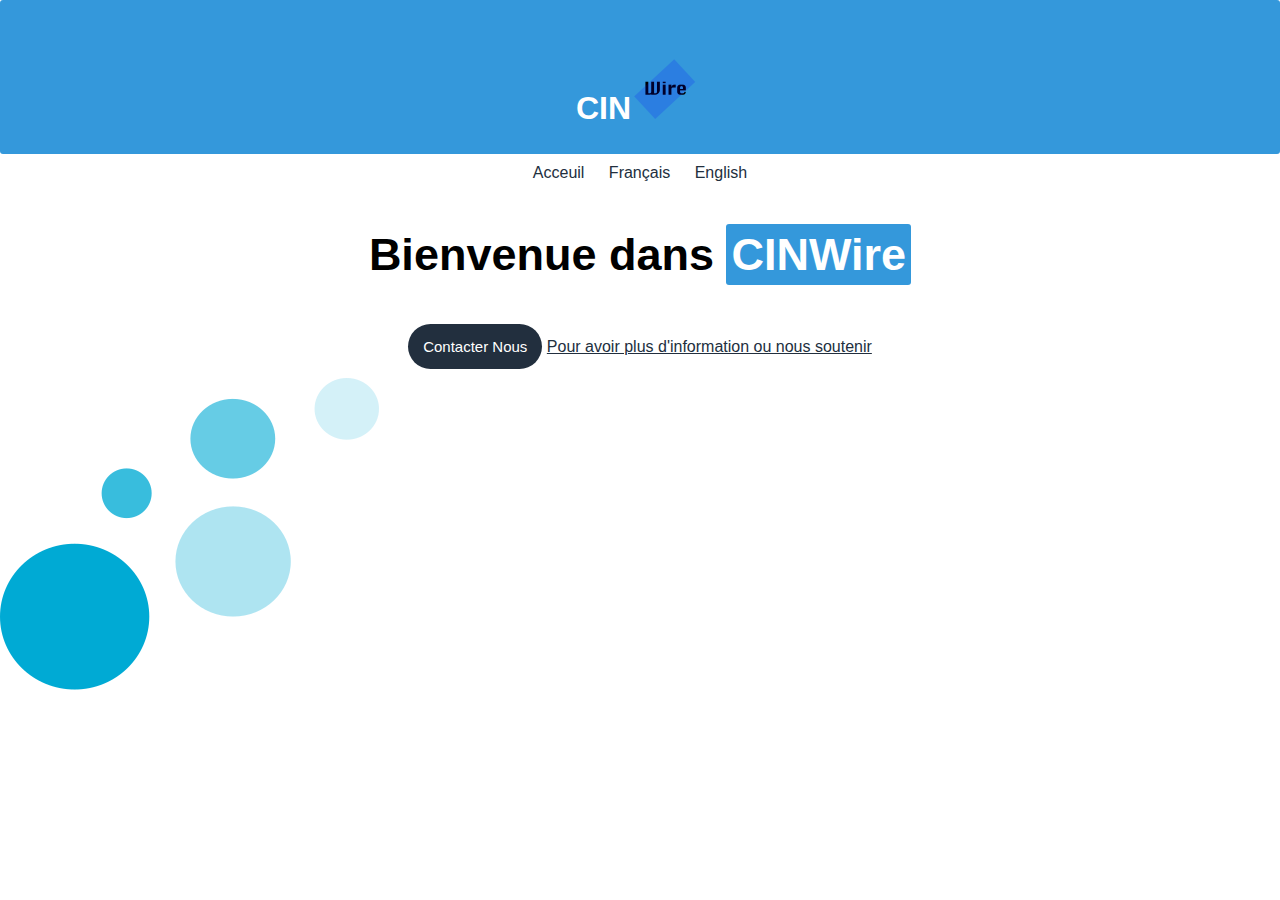
<file: index.html>
<!DOCTYPE html>
<html>
<head>
	<title>CINWire</title>
	<link rel="stylesheet" type="text/css" href="fr/style.css">
	<div class="logo"><h1>CIN<span><img src="fr/logo.png"></span></h1></div>
	<div class="menu1">
		<a class="bleu" href="home.html">Acceuil</a>
		<a class="bleu" href="fr/index.html">Français</a>
		<a class="bleu" href="en/index.html">English</a>
	</div>
</head>
<body>
	<h2>Bienvenue dans <span class="logo">CINWire</span></h2>
	<div class="bas">
		<a class="button"; href="fr/Contact.html" >Contacter Nous</a>
		<a style="color: #222f3e" href="fr/Contact.html" >Pour avoir plus d'information ou nous soutenir</a>
	</div>
</body>
</html>
</file>
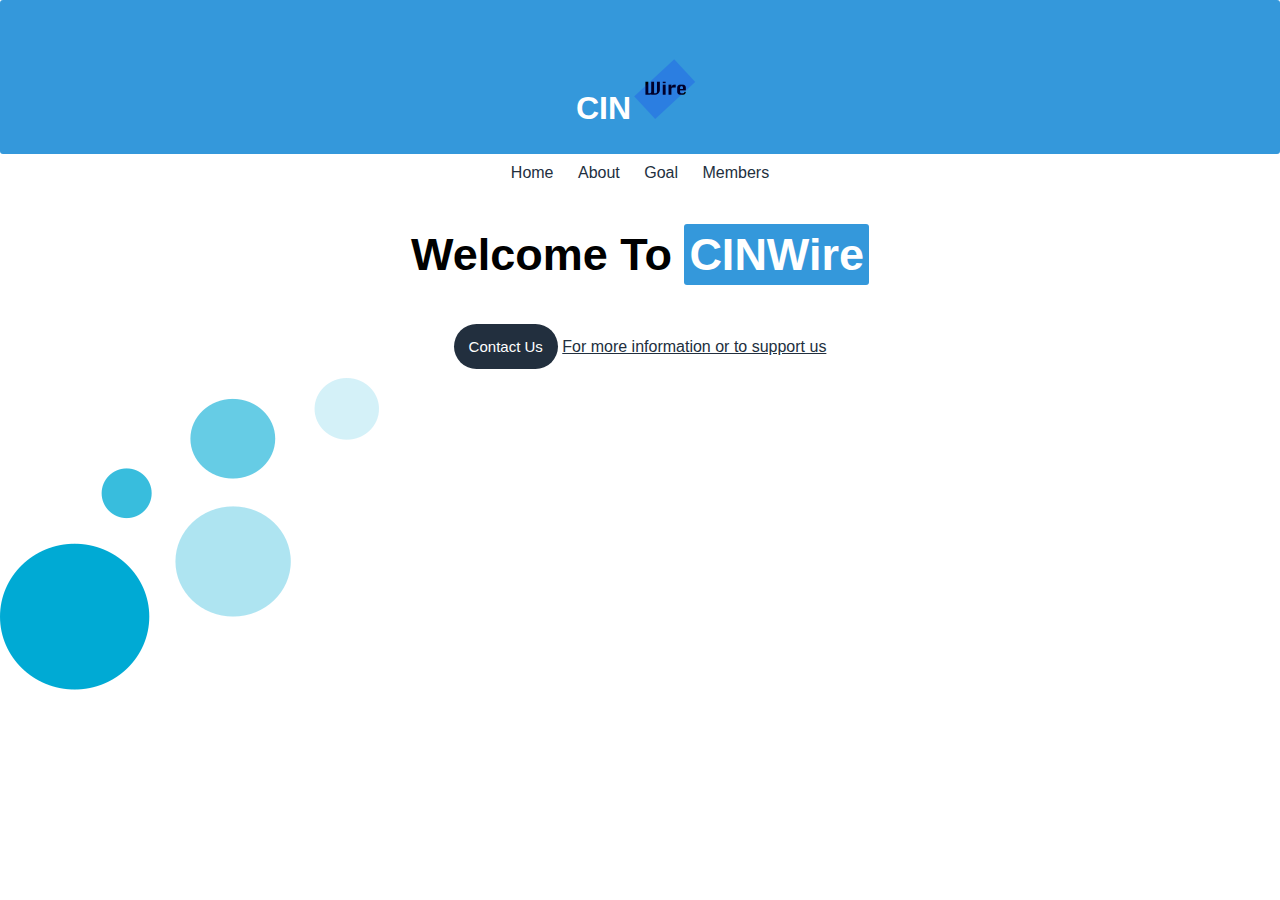
<file: en/index.html>
<!DOCTYPE html>
<html>
<head>
	<title>CINWire</title>
	<link rel="stylesheet" type="text/css" href="style.css">
	<div class="logo"><h1>CIN<span><img src="logo.png"></span></h1></div>
	<div class="menu1">
		<a class="bleu" href="index.html">Home</a>
		<a class="bleu" href="Apropos.html">About</a>
		<a class="bleu" href="Objectif.html">Goal</a>
		<a class="bleu" href="Membre.html">Members</a>
	</div>
</head>
<body>
	<h2>Welcome To <span class="logo">CINWire</span></h2>
	<div class="bas">
		<a class="button"; href="Contact.html" >Contact Us</a>
		<a style="color: #222f3e" href="Contact.html" >For more information or to support us</a>
	</div>
</body>
</html>
</file>
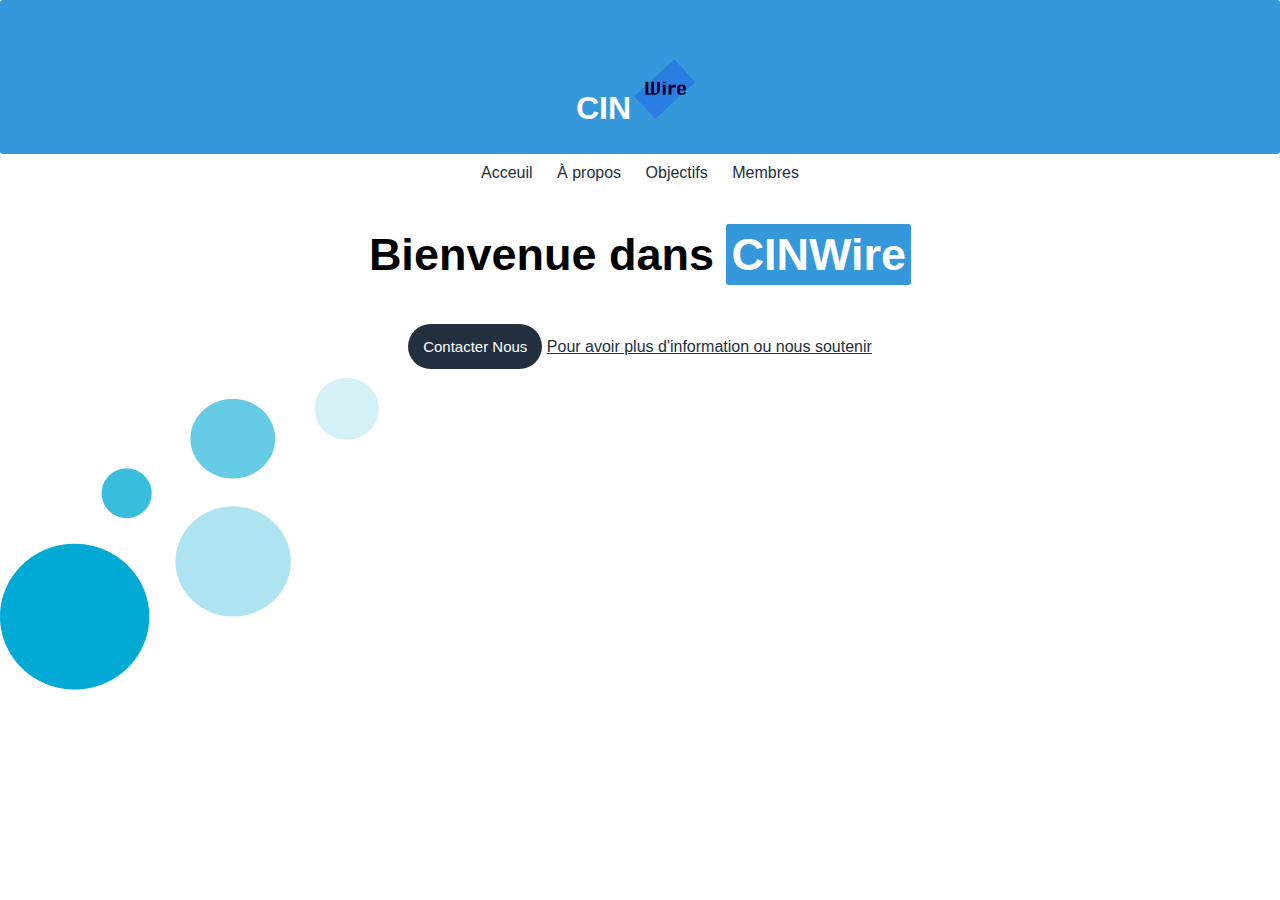
<file: fr/index.html>
<!DOCTYPE html>
<html>
<head>
	<title>CINWire</title>
	<link rel="stylesheet" type="text/css" href="style.css">
	<div class="logo"><h1>CIN<span><img src="logo.png"></span></h1></div>
	<div class="menu1">
		<a class="bleu" href="index.html">Acceuil</a>
		<a class="bleu" href="Apropos.html">À propos</a>
		<a class="bleu" href="Objectif.html">Objectifs</a>
		<a class="bleu" href="Membre.html">Membres</a>
	</div>
</head>
<body>
	<h2>Bienvenue dans <span class="logo">CINWire</span></h2>
	<div class="bas">
		<a class="button"; href="Contact.html" >Contacter Nous</a>
		<a style="color: #222f3e" href="Contact.html" >Pour avoir plus d'information ou nous soutenir</a>
	</div>
</body>
</html>
</file>
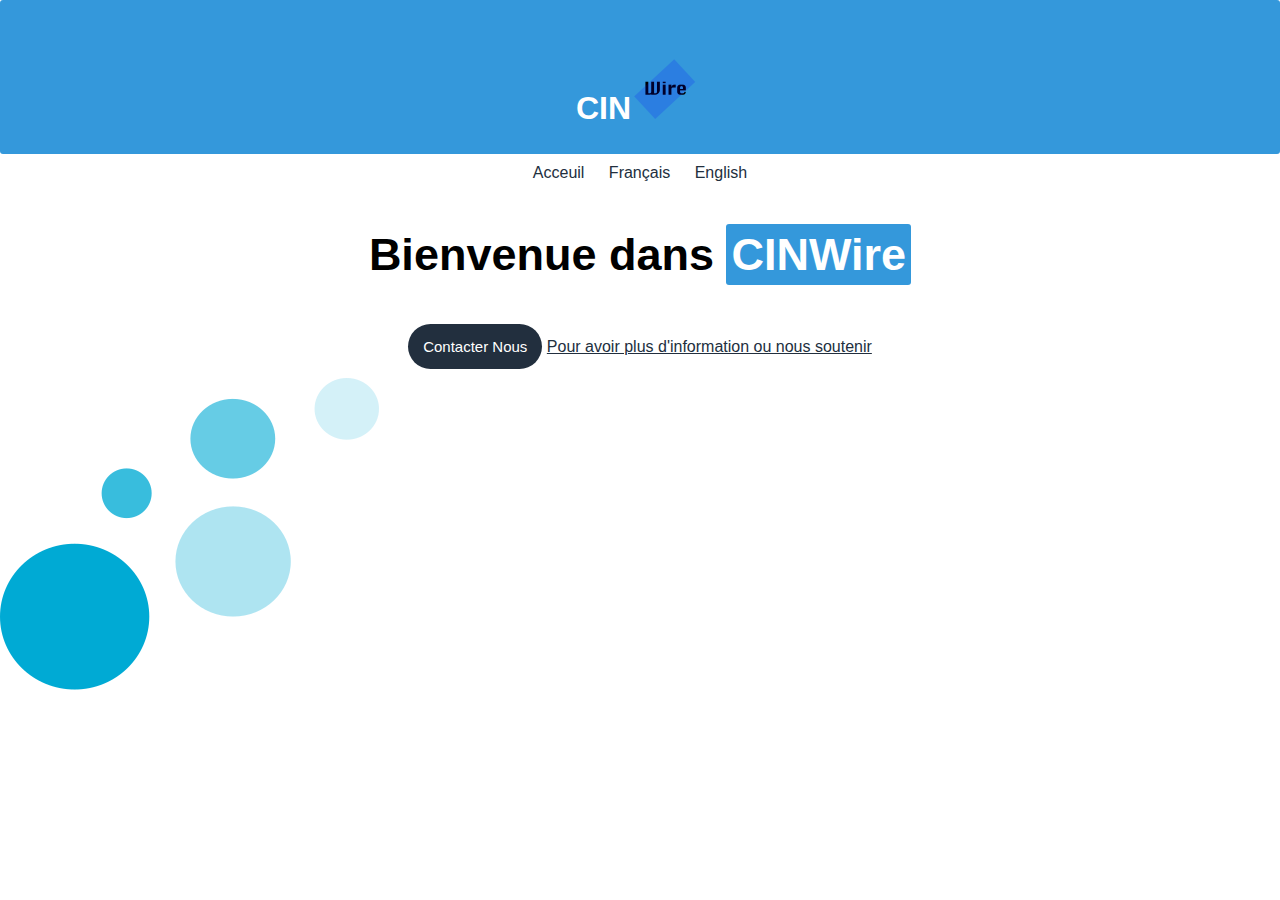
<file: home.html>
<!DOCTYPE html>
<html>
<head>
	<title>CINWire</title>
	<link rel="stylesheet" type="text/css" href="fr/style.css">
	<div class="logo"><h1>CIN<span><img src="fr/logo.png"></span></h1></div>
	<div class="menu1">
		<a class="bleu" href="home.html">Acceuil</a>
		<a class="bleu" href="fr/index.html">Français</a>
		<a class="bleu" href="en/index.html">English</a>
	</div>
</head>
<body>
	<h2>Bienvenue dans <span class="logo">CINWire</span></h2>
	<div class="bas">
		<a class="button"; href="fr/Contact.html" >Contacter Nous</a>
		<a style="color: #222f3e" href="fr/Contact.html" >Pour avoir plus d'information ou nous soutenir</a>
	</div>
</body>
</html>
</file>
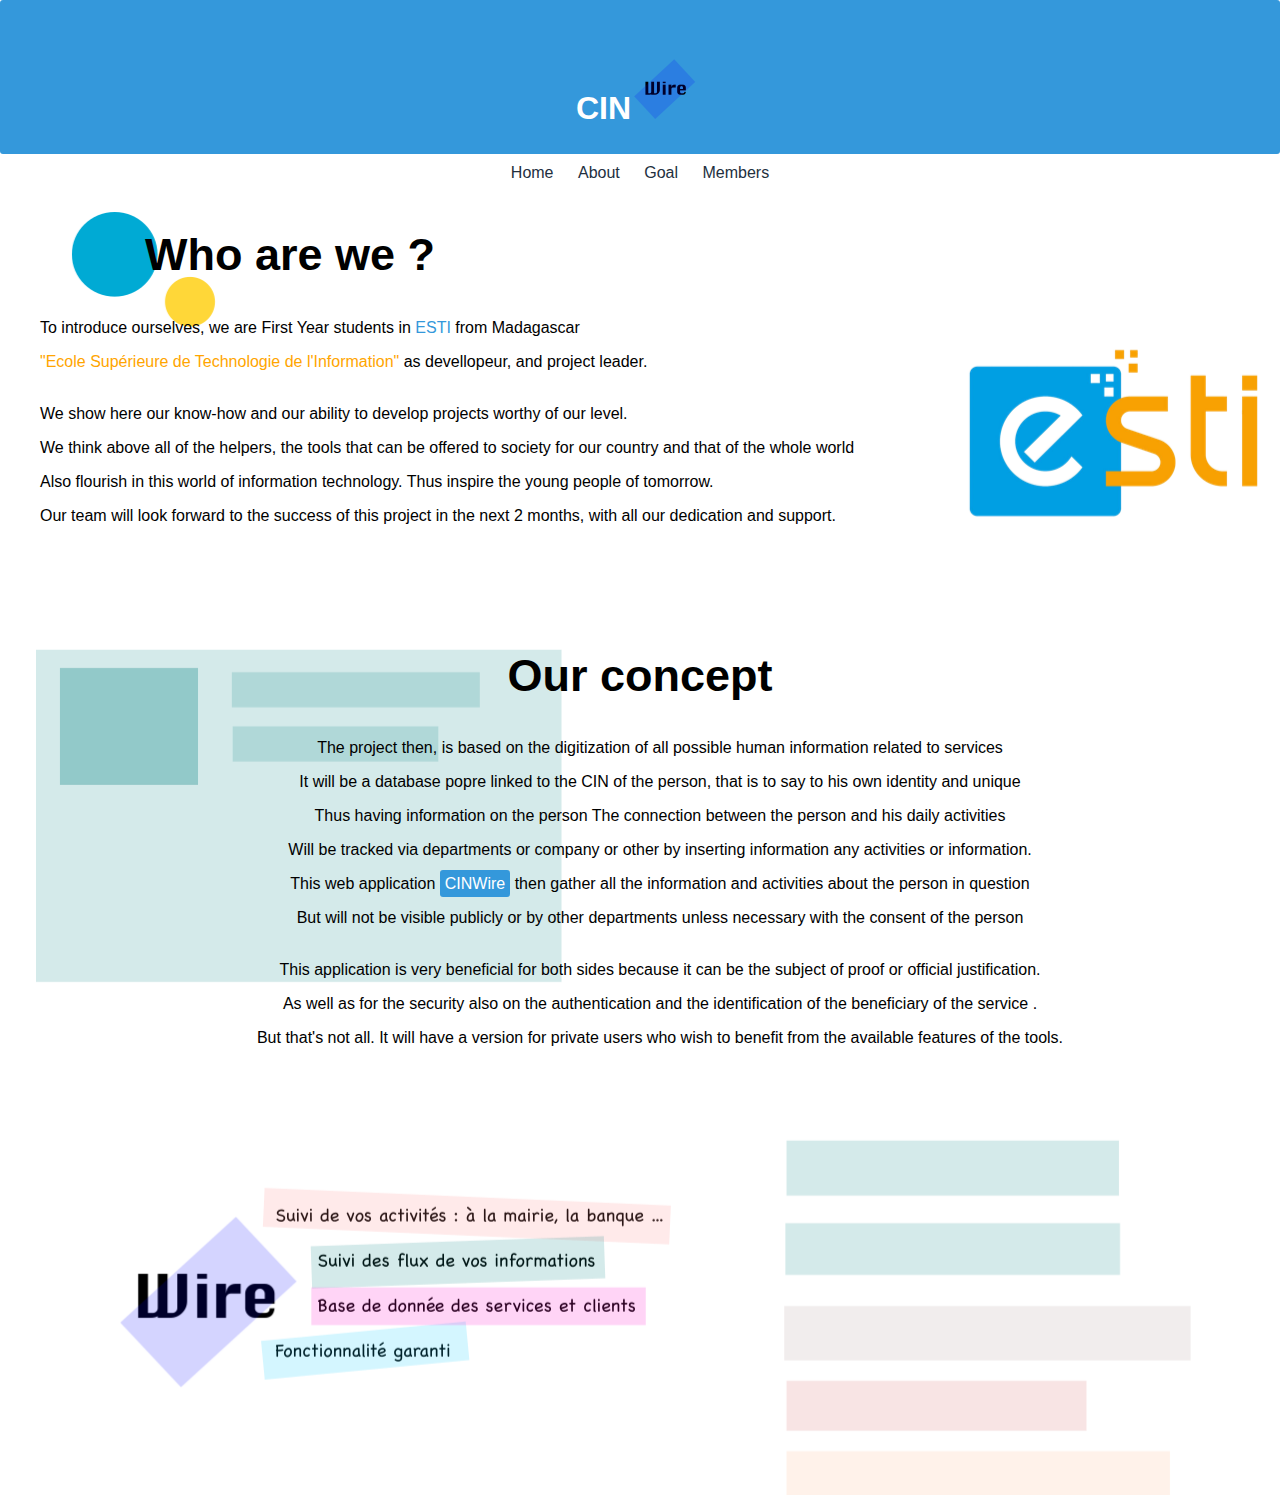
<file: en/Apropos.html>
<!DOCTYPE html>
<html>
<head>
	<title>CINWire :About</title>
	<link rel="stylesheet" type="text/css" href="style2.css">
	<div class="logo"><h1>CIN<span><img src="logo.png"></span></h1></div>
	<div class="menu1">
		<a class="bleu" href="index.html">Home</a>
		<a class="bleu" href="Apropos.html">About</a>
		<a class="bleu" href="Objectif.html">Goal</a>
		<a class="bleu" href="Membre.html">Members</a>
	</div>
</head>
<body>
	<h2 class="saut1">Who are we ?</h2>
	<span class="saut1" ><ul>To introduce ourselves, we are First Year students in <span class="Ecole">ESTI</span> from Madagascar<p> <span class="SIG">"Ecole Supérieure de Technologie de l'Information"</span> as devellopeur, and project leader.</p><br>We show here our know-how and our ability to develop projects worthy of our level.</br><p>We think above all of the helpers, the tools that can be offered to society for our country and that of the whole world</p><p>Also flourish in this world of information technology. Thus inspire the young people of tomorrow.</p><p>Our team will look forward to the success of this project in the next 2 months, with all our dedication and support.</p></ul></span>
	<br><br><br><br>
	<h2>Our concept</h2>
	<span class="saut2"><ul>The project then, is based on the digitization of all possible human information related to services<p>It will be a database popre linked to the CIN of the person, that is to say to his own identity and unique</p><p>Thus having information on the person The connection between the person and his daily activities</p><p>Will be tracked via departments or company or other by inserting information any activities or information.</p><p>This web application <span class="logo">CINWire</span> then gather all the information and activities about the person in question</p> <p>But will not be visible publicly or by other departments unless necessary with the consent of the person</p><br>This application is very beneficial for both sides because it can be the subject of proof or official justification. </ Br> <p> As well as for the security also on the authentication and the identification of the beneficiary of the service . </ p> <p> But that's not all. It will have a version for private users who wish to benefit from the available features of the tools.</p></ul></span>
	<br><br><br><br><br><br><br><br><br><br><br><br><br><br><br><br><br><br><br><br><br><br><br><br>
</body>
</html>
</file>
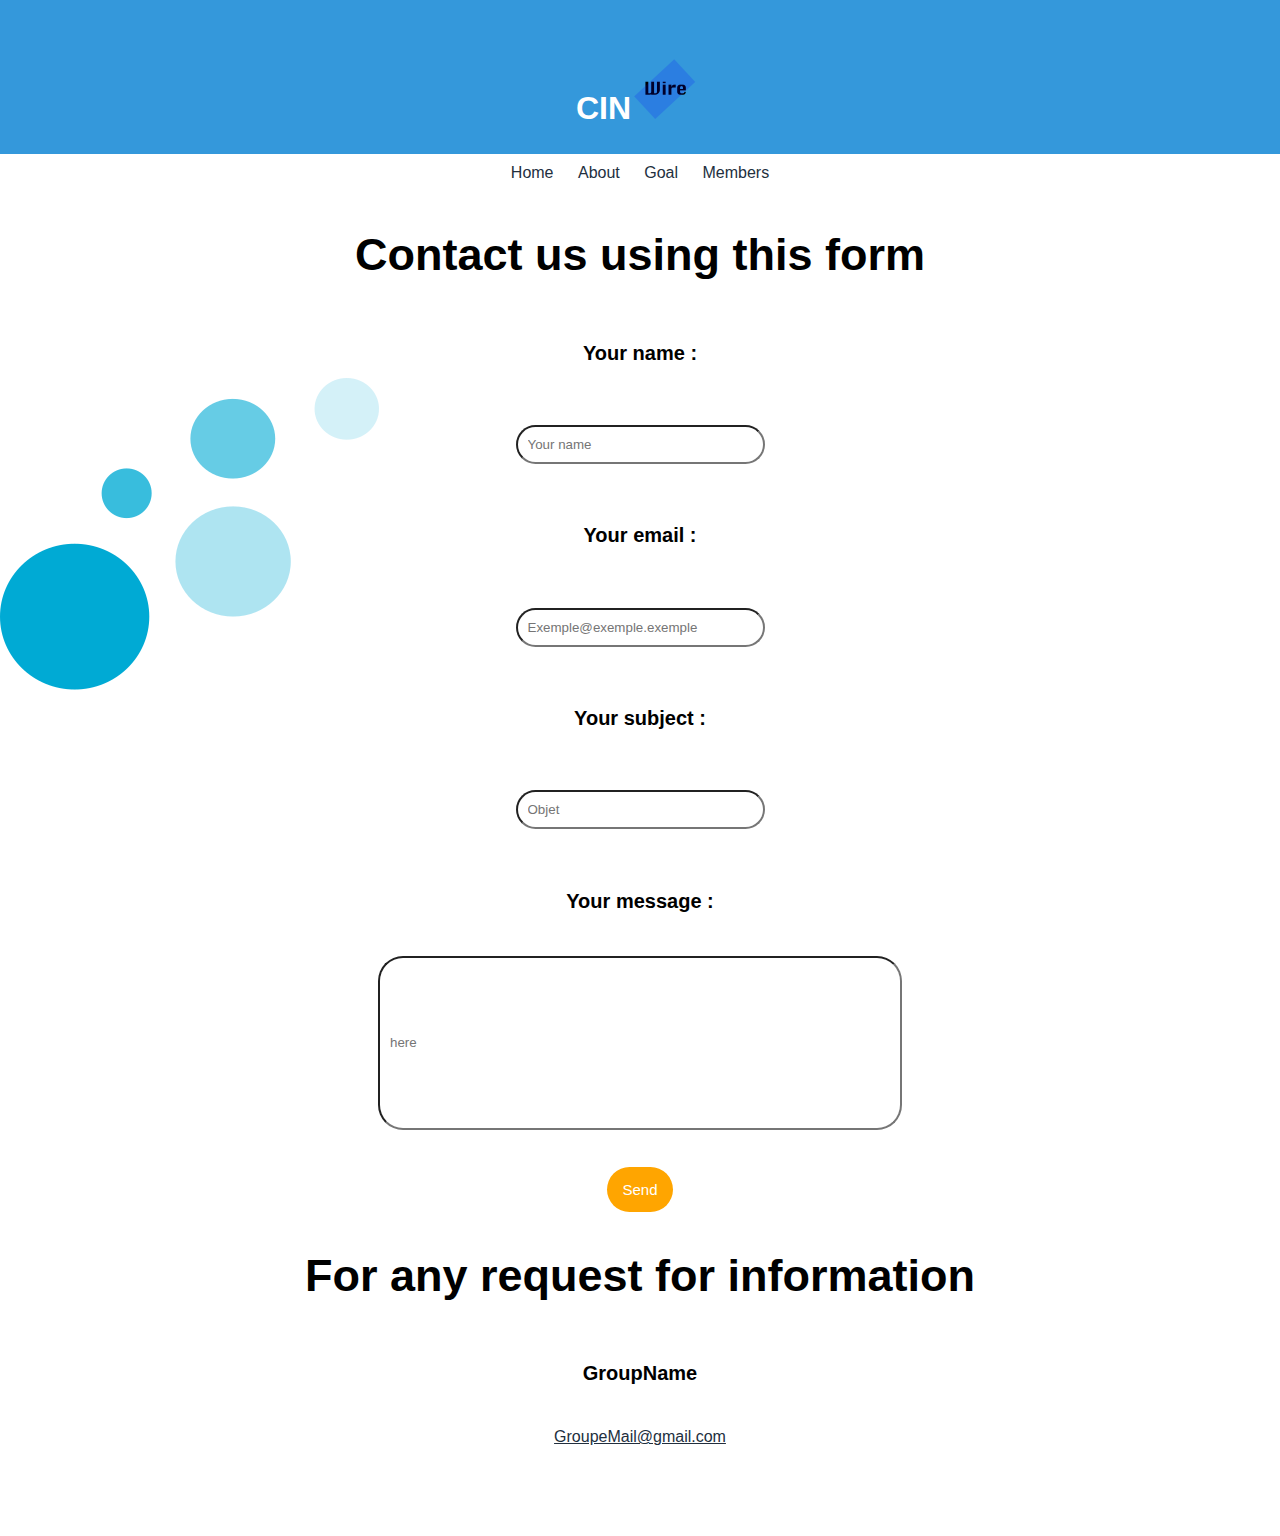
<file: en/Contact.html>
<!DOCTYPE html>
<html>
<head>
	<title>CINWire</title>
	<link rel="stylesheet" type="text/css" href="style5.css">
	<div class="logo"><h1>CIN<span><img src="logo.png"></span></h1></div>
	<div class="menu1">
		<a class="bleu" href="index.html">Home</a>
		<a class="bleu" href="Apropos.html">About</a>
		<a class="bleu" href="Objectif.html">Goal</a>
		<a class="bleu" href="Membre.html">Members</a>
	</div>
</head>
<body>
	<h2><span>Contact us using this form</span></h2>
	<h2><span style="font-size: 20px">Your name :</span></h2>
	<tr class="background">
       	<h2><td><input type="text" class="input1" placeholder="Your name"></td></h2>
    </tr>
	<h2><span style="font-size: 20px">Your email :</span></h2>
	<tr class="background">
       	<h2><td><input type="text" class="input1" placeholder="Exemple@exemple.exemple"></td></h2>
    </tr>
	<h2><span style="font-size: 20px">Your subject :</span></h2>
	<tr class="background">
       	<h2><td><input type="text" class="input1" placeholder="Objet"></td></h2>
    </tr>
    <h2><span style="font-size: 20px">Your message :</span></h2>
	<tr class="background1">
       	<h2><td><input type="text" class="input2" placeholder="here"></td></h2>
    </tr>
    <a class="button"; href="#" >Send</a>
    <h2><span>For any request for information</span></h2>
	<h2><span style="font-size: 20px">GroupName</span></h2>
	<a style="color: #222f3e" href="gmail.com" >GroupeMail@gmail.com</a>
	<br><br><br><br><br><br>
</body>
</html>
</file>
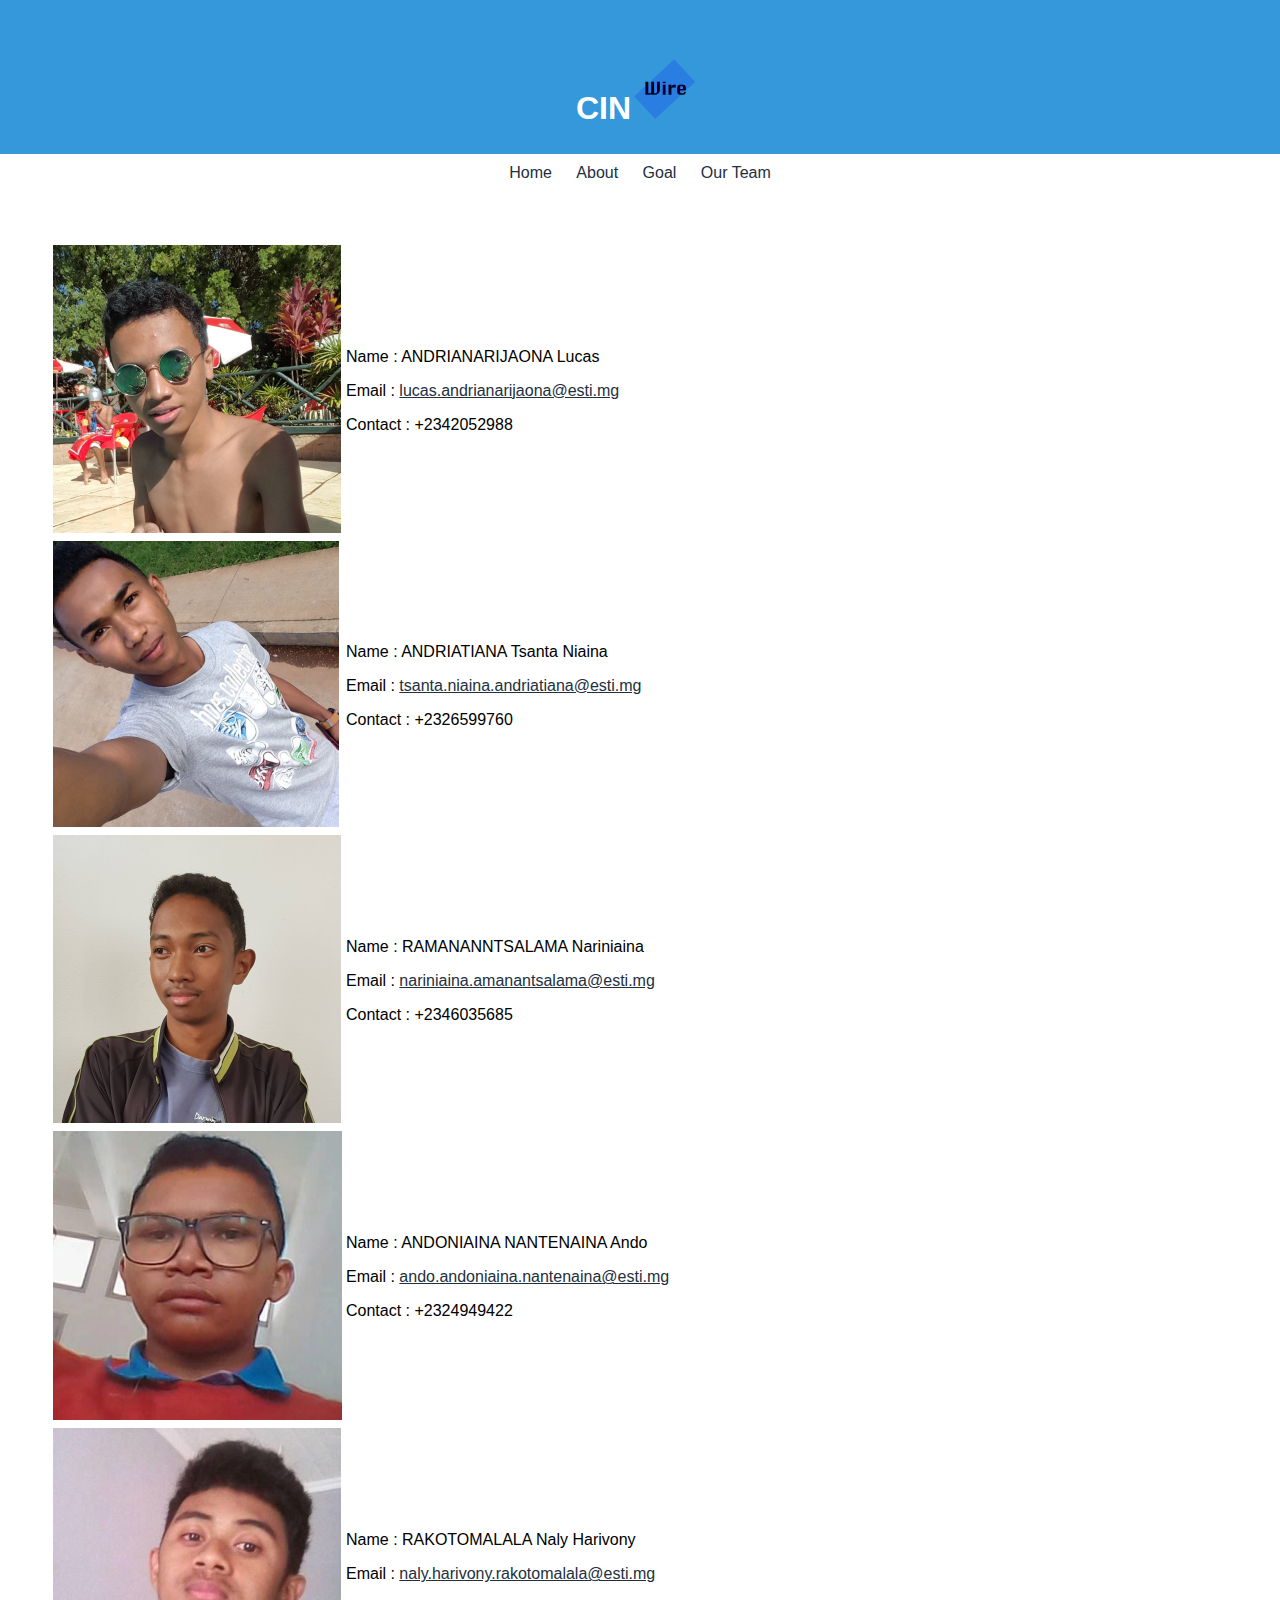
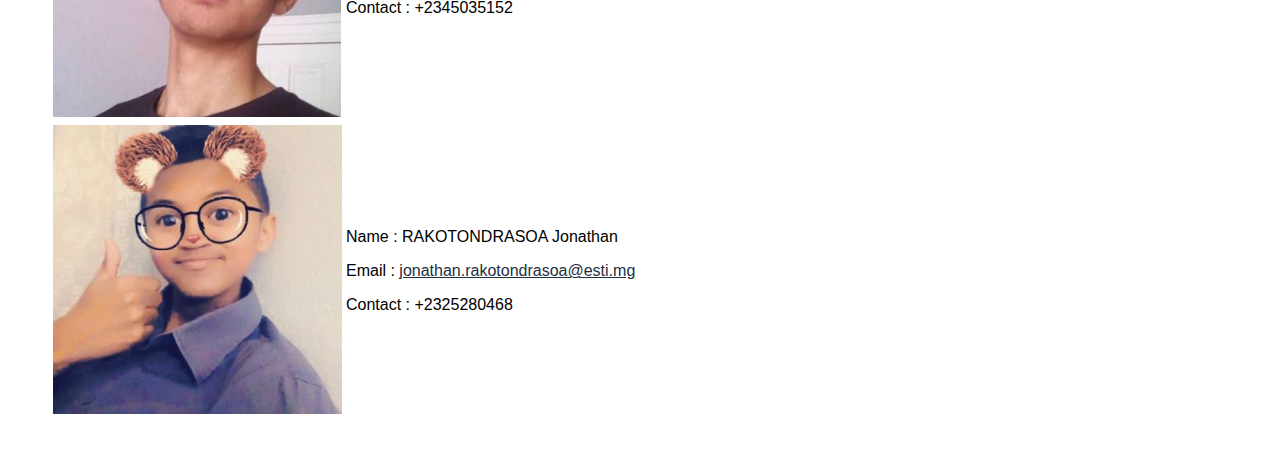
<file: en/Membre.html>
<!DOCTYPE html>
<html>
<head>
	<title>CINWire</title>
	<link rel="stylesheet" type="text/css" href="style4.css">
	<div class="logo"><h1>CIN<span><img src="logo.png"></span></h1></div>
	<div class="menu1">
		<a class="bleu" href="index.html">Home</a>
		<a class="bleu" href="Apropos.html">About</a>
		<a class="bleu" href="Objectif.html">Goal</a>
		<a class="bleu" href="Membre.html">Our Team</a>
	</div>
</head>
<body>
	<table style="padding: 50px">
		<tr>
			<td>
				<img src="lucas.png">	
			</td>
			<td>
				<span>Name : ANDRIANARIJAONA Lucas</span>
				<span><p>Email : <a style="color: #222f3e" href="gmail.com" >lucas.andrianarijaona@esti.mg</a></p></span>
				<span>Contact : +2342052988</span>
			</td>
		</tr>
		<tr>
			<td>
				<img src="tsanta.png">	
			</td>
			<td>
				<span>Name : ANDRIATIANA Tsanta Niaina</span>
				<span><p>Email : <a style="color: #222f3e" href="gmail.com" >tsanta.niaina.andriatiana@esti.mg</a></p></span>
				<span>Contact : +2326599760</span>
			</td>
		</tr>
		<tr>
			<td>
				<img src="nary.png">	
			</td>
			<td>
				<span>Name : RAMANANNTSALAMA Nariniaina</span>
				<span><p>Email : <a style="color: #222f3e" href="gmail.com" >nariniaina.amanantsalama@esti.mg</a></p></span>
				<span>Contact : +2346035685</span>
			</td>
		</tr>
		<tr>
			<td>
				<img src="ando.png">	
			</td>
			<td>
				<span>Name : ANDONIAINA NANTENAINA Ando</span>
				<span><p>Email : <a style="color: #222f3e" href="gmail.com" >ando.andoniaina.nantenaina@esti.mg</a></p></span>
				<span>Contact : +2324949422</span>
			</td>
		</tr>
		<tr>
			<td>
				<img src="naly.png">	
			</td>
			<td>
				<span>Name : RAKOTOMALALA Naly Harivony</span>
				<span><p>Email : <a style="color: #222f3e" href="gmail.com" >naly.harivony.rakotomalala@esti.mg</a></p></span>
				<span>Contact : +2345035152</span>
			</td>
		</tr>
		<tr>
			<td>
				<img src="jonathan.png">	
			</td>
			<td>
				<span>Name : RAKOTONDRASOA Jonathan</span>
				<span><p>Email : <a style="color: #222f3e" href="gmail.com" >jonathan.rakotondrasoa@esti.mg</a></p></span>
				<span>Contact : +2325280468</span>
			</td>
		</tr>
	</table>
</body>
</html>
</file>
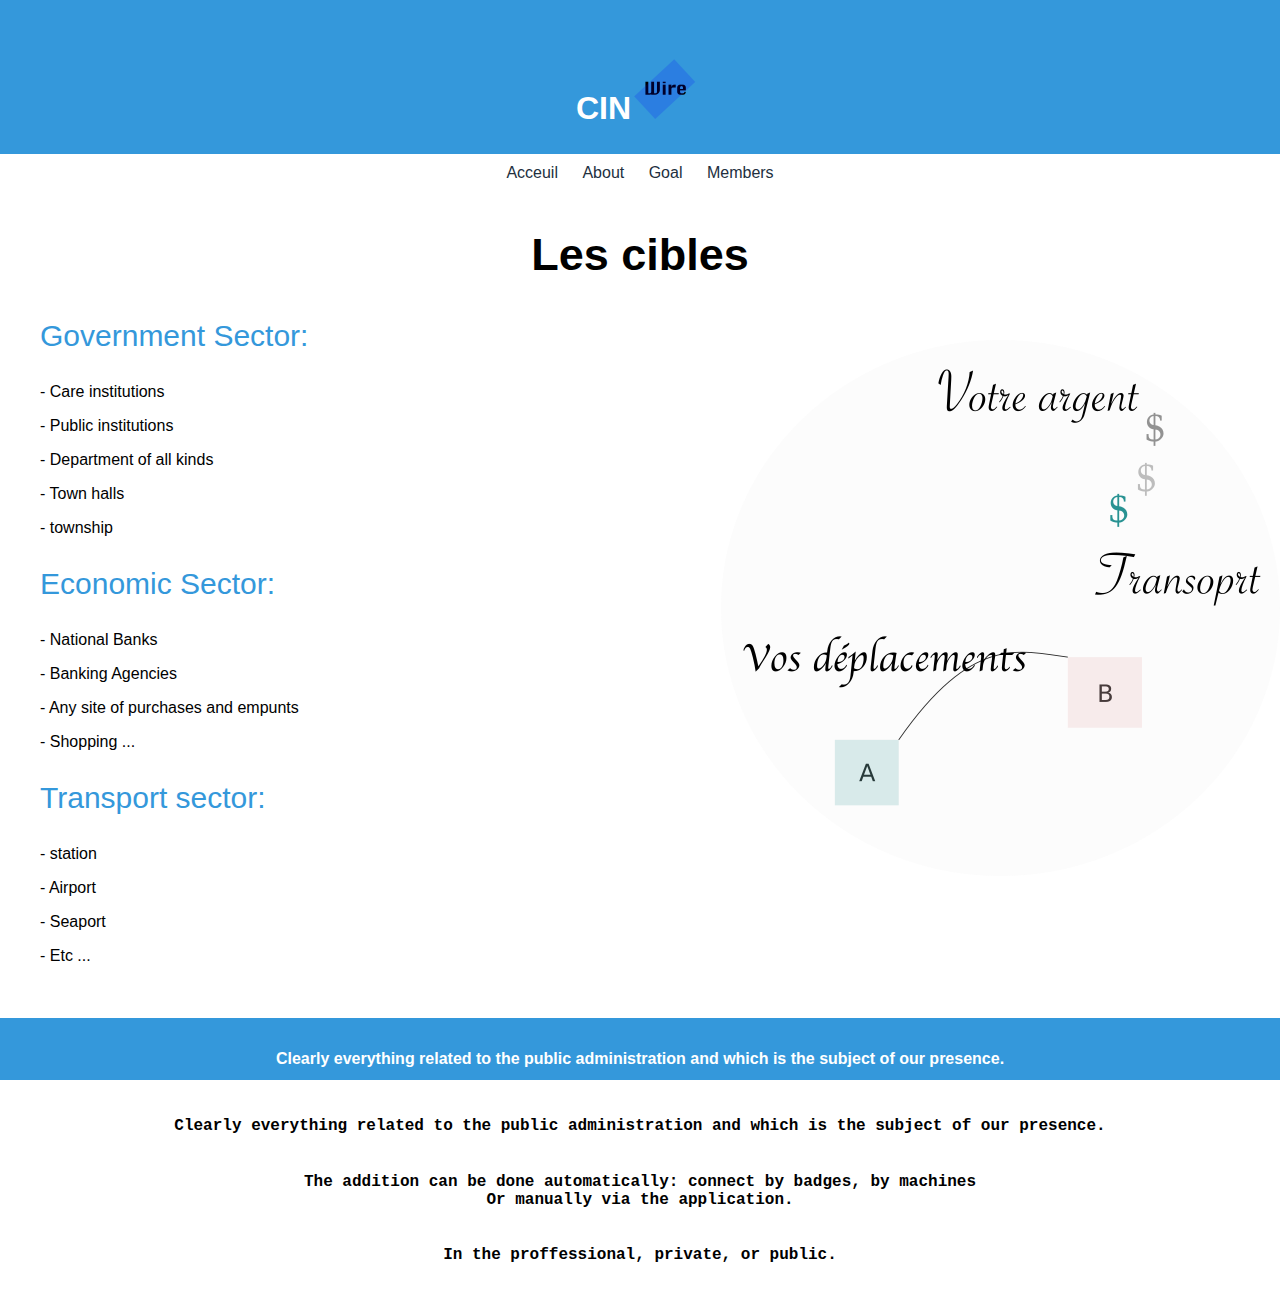
<file: en/Objectif.html>
<!DOCTYPE html>
<html>
<head>
	<title>CINWire :Objectif</title>
	<link rel="stylesheet" type="text/css" href="style3.css">
	<div class="logo"><h1>CIN<span><img src="logo.png"></span></h1></div>
	<div class="menu1">
		<a class="bleu" href="index.html">Acceuil</a>
		<a class="bleu" href="Apropos.html">About</a>
		<a class="bleu" href="Objectif.html">Goal</a>
		<a class="bleu" href="Membre.html">Members</a>
	</div>
</head>
<body>
	<div class="menu2">
		<h2 class="">Les cibles</h2>
		<table>
			<tr>
				<span style="color: #3498db; font-size: 30px"><ul>Government Sector:</ul></span>
			</tr>
			<tr>
				<span class="liste"><ul>- Care institutions</ul></span>
				<span class="liste"><ul>- Public institutions</ul></span>
				<span class="liste"><ul>- Department of all kinds</ul></span>
				<span class="liste"><ul>- Town halls</ul></span>
				<span class="liste"><ul>- township</ul></span>
			</tr>
			<tr>
				<span style="color: #3498db; font-size: 30px"><ul>Economic Sector:</ul></span>
			</tr>
			<tr>
				<span class="liste"><ul>- National Banks</ul></span>
				<span class="liste"><ul>- Banking Agencies</ul></span>
				<span class="liste"><ul>- Any site of purchases and empunts</ul></span>
				<span class="liste"><ul>- Shopping ...</ul></span>
			</tr>
			<tr>
				<span style="color: #3498db; font-size: 30px"><ul>Transport sector:</ul></span>
			</tr>
			<tr>
				<span class="liste"><ul>- station</ul></span>
				<span class="liste"><ul>- Airport</ul></span>
				<span class="liste"><ul>- Seaport</ul></span>
				<span class="liste"><ul>- Etc ...</ul></span>
			</tr>
		</table>
		<h2 class="logo"><span style="font-size: 16px;">Clearly everything related to the public administration and which is the subject of our presence.</span></h2>
		<h2 class=""><span style="font-size: 16px;"><pre>Clearly everything related to the public administration and which is the subject of our presence.</pre></span></h2>
		<h2 class=""><span style="font-size: 16px;"><pre>The addition can be done automatically: connect by badges, by machines<br>Or manually via the application.</p></pre></span></h2>
		<h2 class=""><span style="font-size: 16px;"><pre>In the proffessional, private, or public.</p></pre></span></h2>
	</div>
</body>
</html>
</file>
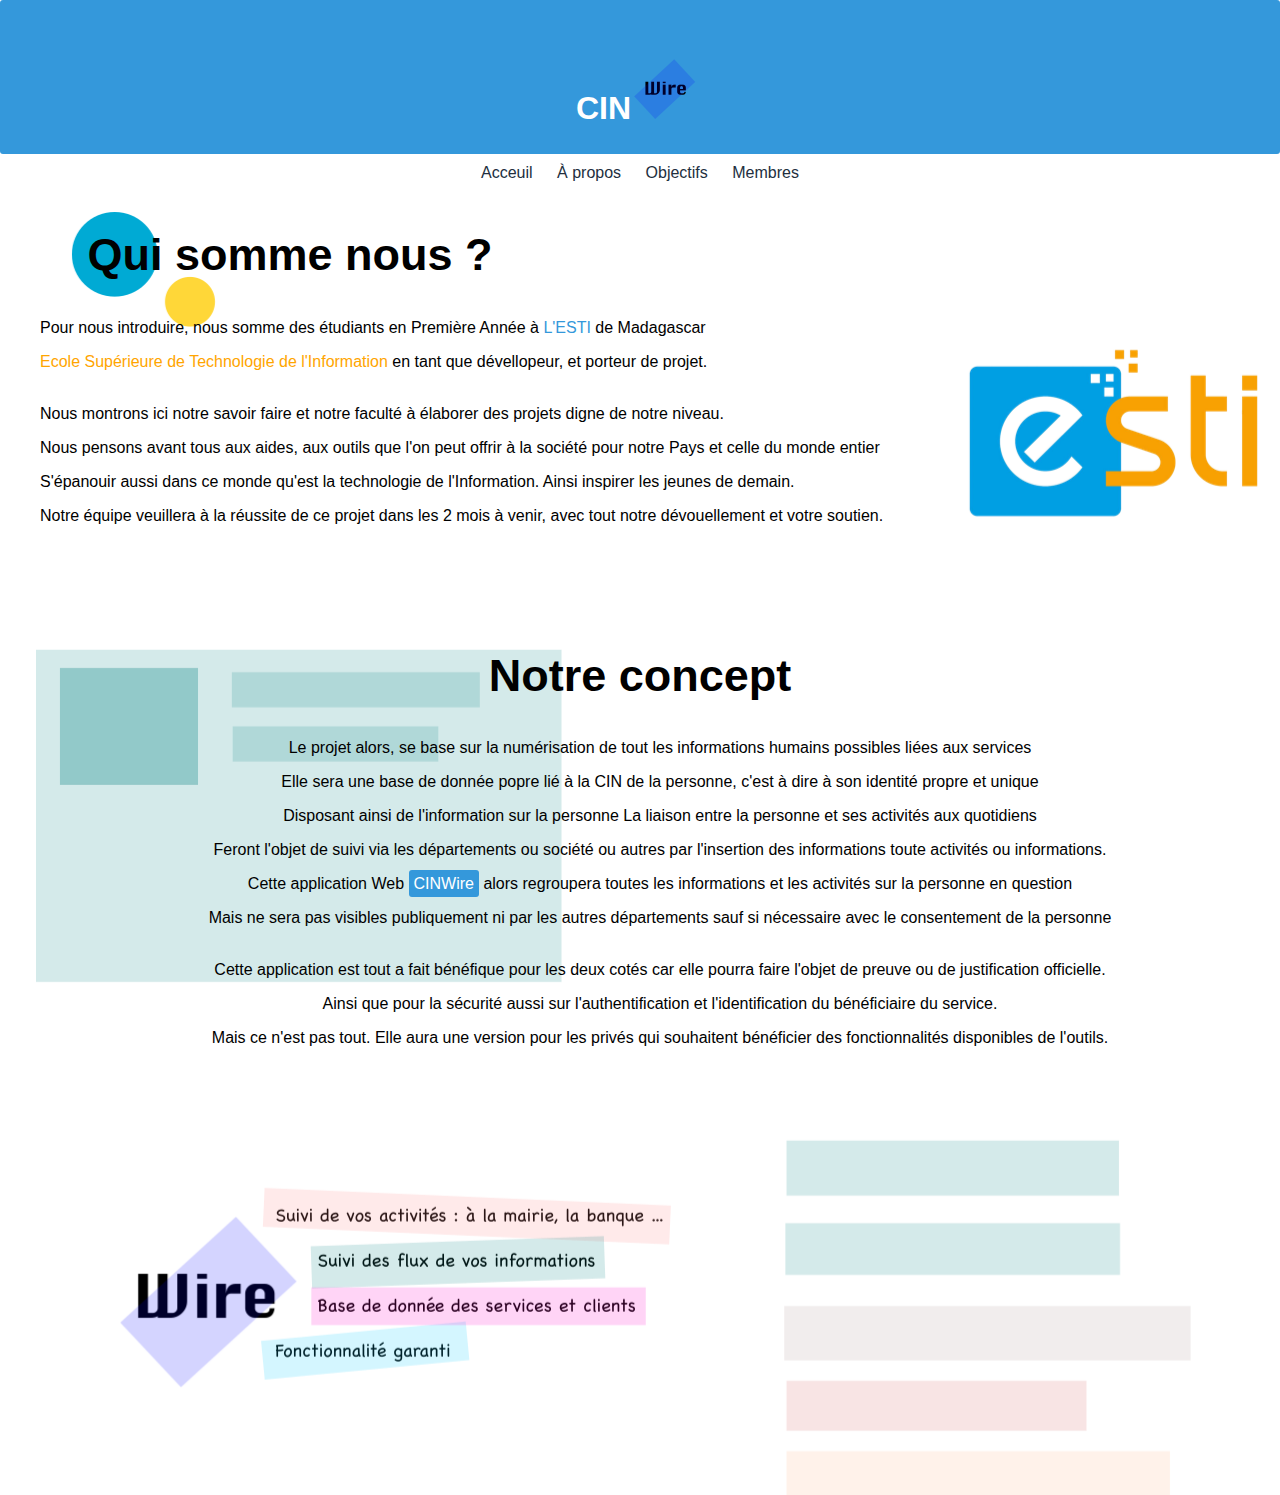
<file: fr/Apropos.html>
<!DOCTYPE html>
<html>
<head>
	<title>CINWire :A propos</title>
	<link rel="stylesheet" type="text/css" href="style2.css">
	<div class="logo"><h1>CIN<span><img src="logo.png"></span></h1></div>
	<div class="menu1">
		<a class="bleu" href="index.html">Acceuil</a>
		<a class="bleu" href="Apropos.html">À propos</a>
		<a class="bleu" href="Objectif.html">Objectifs</a>
		<a class="bleu" href="Membre.html">Membres</a>
	</div>
</head>
<body>
	<h2 class="saut1">Qui somme nous ?</h2>
	<span class="saut1" ><ul>Pour nous introduire, nous somme des étudiants en Première Année à <span class="Ecole">L'ESTI</span> de Madagascar<p> <span class="SIG">Ecole Supérieure de Technologie de l'Information</span> en tant que dévellopeur, et porteur de projet.</p><br>Nous montrons ici notre savoir faire et notre faculté à élaborer des projets digne de notre niveau.</br><p>Nous pensons avant tous aux aides, aux outils que l'on peut offrir à la société pour notre Pays et celle du monde entier</p><p>S'épanouir aussi dans ce monde qu'est la technologie de l'Information. Ainsi inspirer les jeunes de demain.</p><p>Notre équipe veuillera à la réussite de ce projet dans les 2 mois à venir, avec tout notre dévouellement et votre soutien.</p></ul></span>
	<br><br><br><br>
	<h2>Notre concept</h2>
	<span class="saut2"><ul>Le projet alors, se base sur la numérisation de tout les informations humains possibles liées aux services<p>Elle sera une base de donnée popre lié à la CIN de la personne, c'est à dire à son identité propre et unique</p><p>Disposant ainsi de l'information sur la personne La liaison entre la personne et ses activités aux quotidiens</p><p>Feront l'objet de suivi via les départements ou société ou autres par l'insertion des informations toute activités ou informations.</p><p>Cette application Web <span class="logo">CINWire</span> alors regroupera toutes les informations et les activités sur la personne en question </p> <p>Mais ne sera pas visibles publiquement ni par les autres départements sauf si nécessaire avec le consentement de la personne</p><br>Cette application est tout a fait bénéfique pour les deux cotés car elle pourra faire l'objet de preuve ou de justification officielle.</br><p>Ainsi que pour la sécurité aussi sur l'authentification et l'identification du bénéficiaire du service.</p><p>Mais ce n'est pas tout. Elle aura une version pour les privés qui souhaitent bénéficier des fonctionnalités disponibles de l'outils.</p></ul></span>
	<br><br><br><br><br><br><br><br><br><br><br><br><br><br><br><br><br><br><br><br><br><br><br><br>
</body>
</html>
</file>
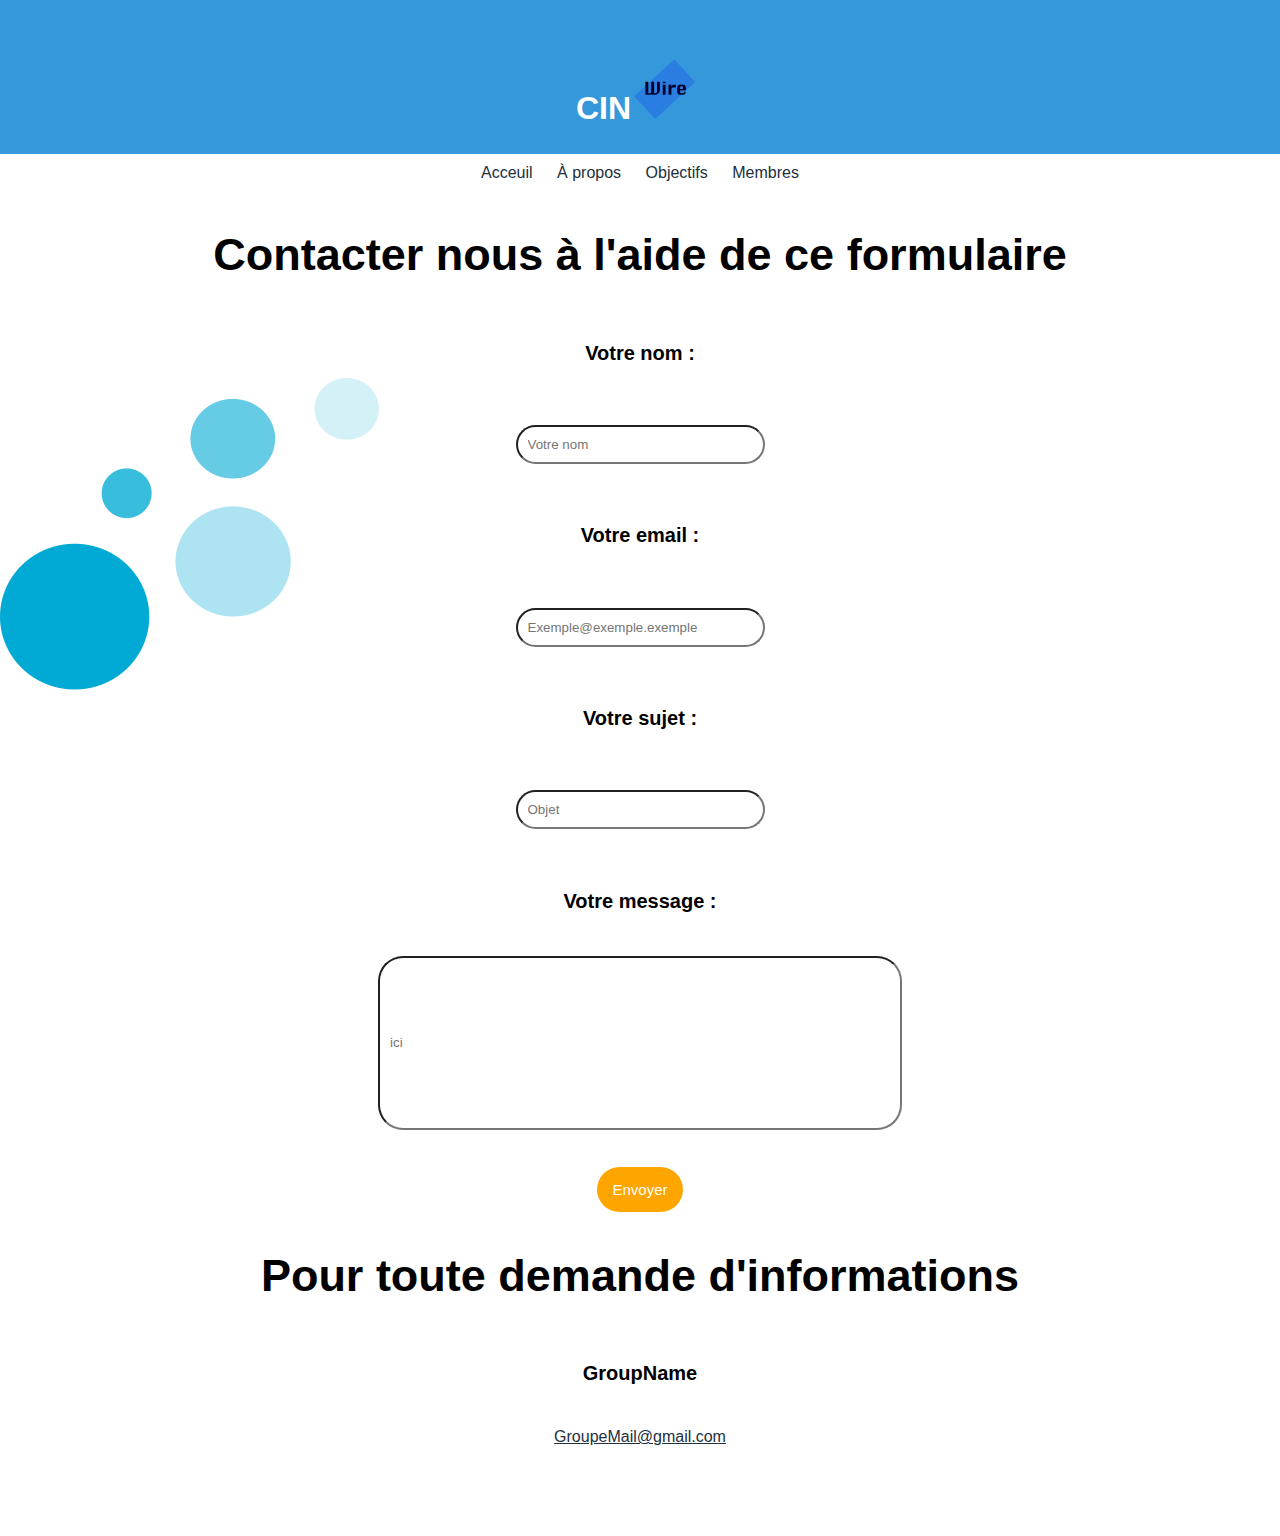
<file: fr/Contact.html>
<!DOCTYPE html>
<html>
<head>
	<title>CINWire</title>
	<link rel="stylesheet" type="text/css" href="style5.css">
	<div class="logo"><h1>CIN<span><img src="logo.png"></span></h1></div>
	<div class="menu1">
		<a class="bleu" href="index.html">Acceuil</a>
		<a class="bleu" href="Apropos.html">À propos</a>
		<a class="bleu" href="Objectif.html">Objectifs</a>
		<a class="bleu" href="Membre.html">Membres</a>
	</div>
</head>
<body>
	<h2><span>Contacter nous à l'aide de ce formulaire</span></h2>
	<h2><span style="font-size: 20px">Votre nom :</span></h2>
	<tr class="background">
       	<h2><td><input type="text" class="input1" placeholder="Votre nom"></td></h2>
    </tr>
	<h2><span style="font-size: 20px">Votre email :</span></h2>
	<tr class="background">
       	<h2><td><input type="text" class="input1" placeholder="Exemple@exemple.exemple"></td></h2>
    </tr>
	<h2><span style="font-size: 20px">Votre sujet :</span></h2>
	<tr class="background">
       	<h2><td><input type="text" class="input1" placeholder="Objet"></td></h2>
    </tr>
    <h2><span style="font-size: 20px">Votre message :</span></h2>
	<tr class="background1">
       	<h2><td><input type="text" class="input2" placeholder="ici"></td></h2>
    </tr>
    <a class="button"; href="#" >Envoyer</a>
    <h2><span>Pour toute demande d'informations</span></h2>
	<h2><span style="font-size: 20px">GroupName</span></h2>
	<a style="color: #222f3e" href="gmail.com" >GroupeMail@gmail.com</a>
	<br><br><br><br><br><br>
</body>
</html>
</file>
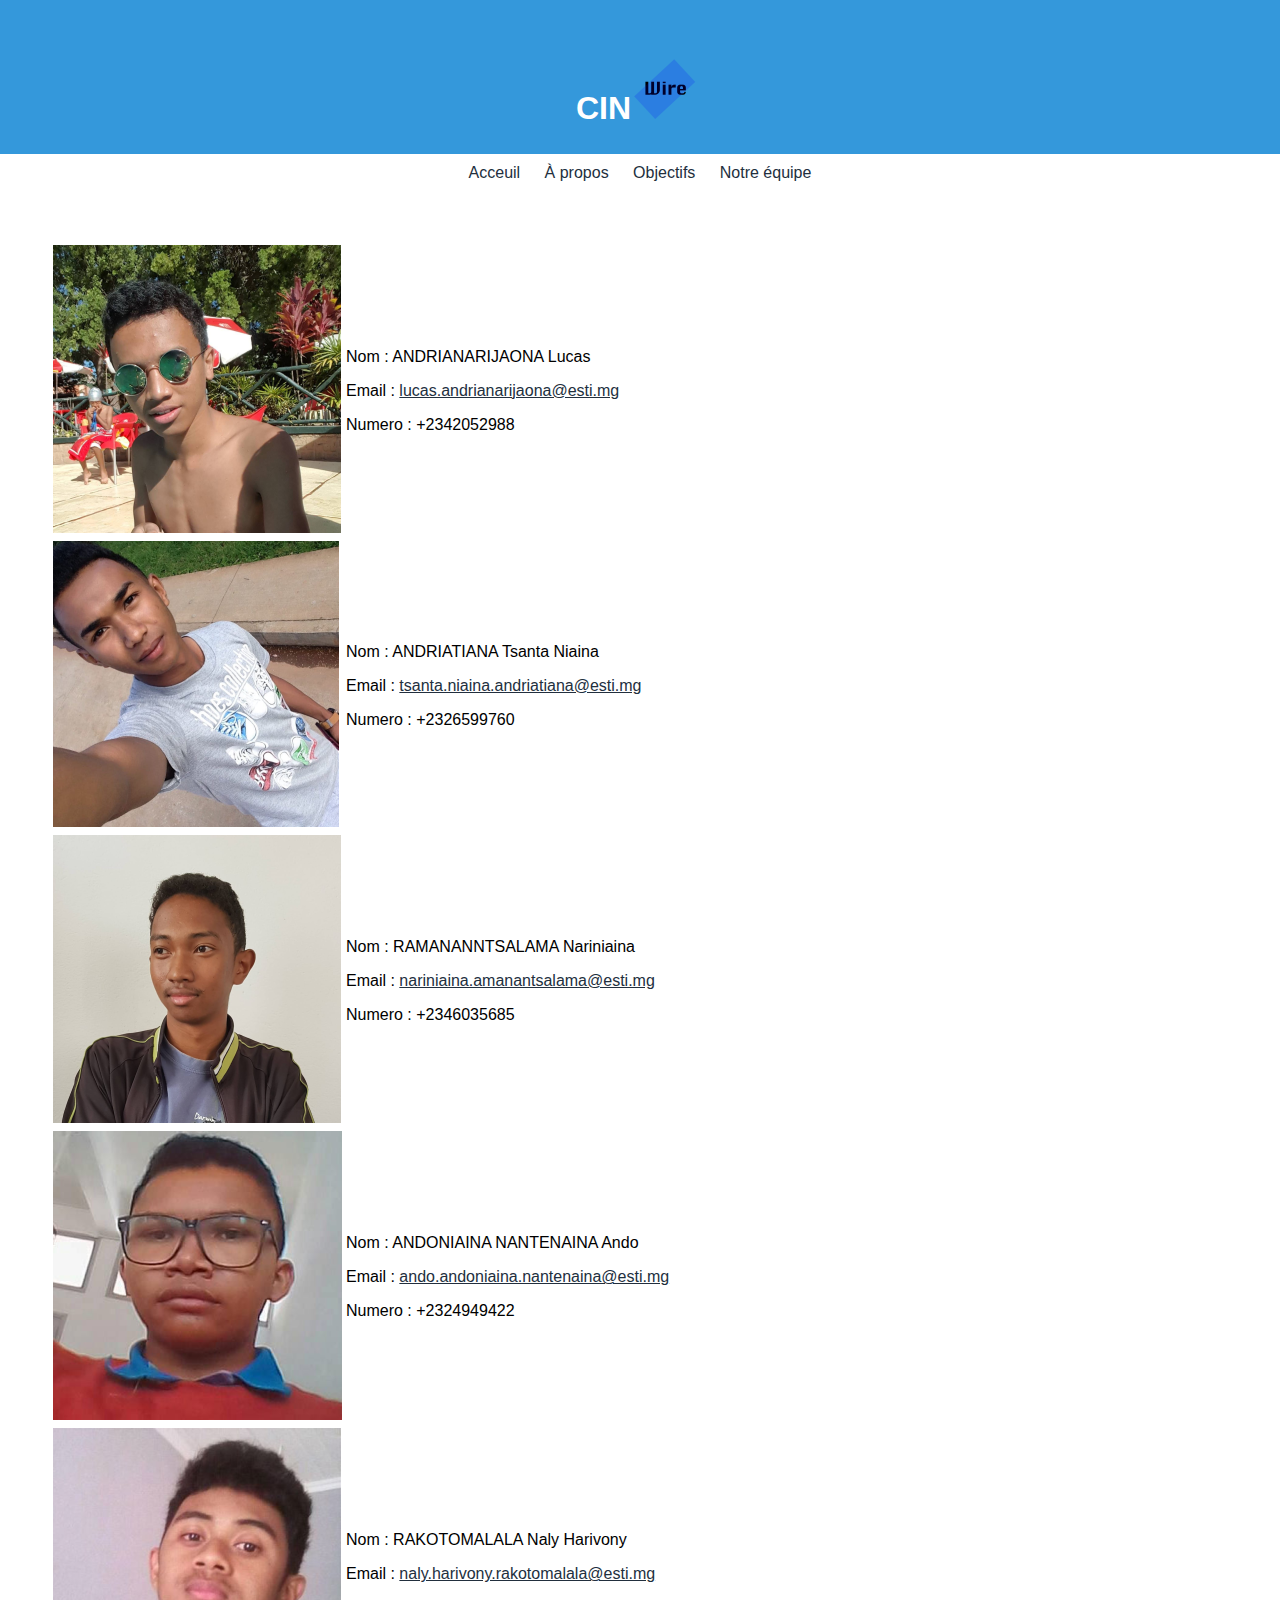
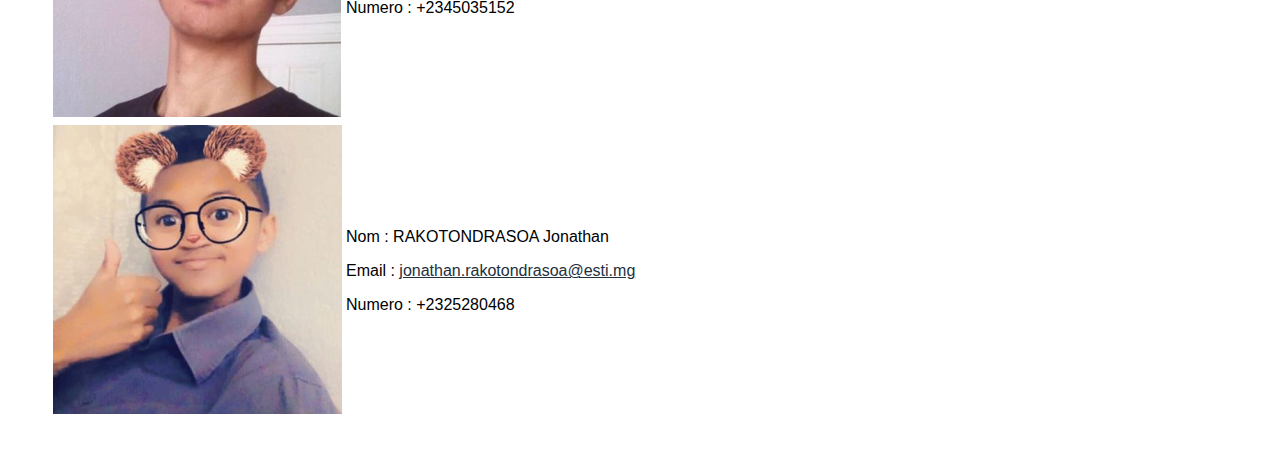
<file: fr/Membre.html>
<!DOCTYPE html>
<html>
<head>
	<title>CINWire</title>
	<link rel="stylesheet" type="text/css" href="style4.css">
	<div class="logo"><h1>CIN<span><img src="logo.png"></span></h1></div>
	<div class="menu1">
		<a class="bleu" href="index.html">Acceuil</a>
		<a class="bleu" href="Apropos.html">À propos</a>
		<a class="bleu" href="Objectif.html">Objectifs</a>
		<a class="bleu" href="Membre.html">Notre équipe</a>
	</div>
</head>
<body>
	<table style="padding: 50px">
		<tr>
			<td>
				<img src="lucas.png">	
			</td>
			<td>
				<span>Nom : ANDRIANARIJAONA Lucas</span>
				<span><p>Email : <a style="color: #222f3e" href="gmail.com" >lucas.andrianarijaona@esti.mg</a></p></span>
				<span>Numero : +2342052988</span>
			</td>
		</tr>
		<tr>
			<td>
				<img src="tsanta.png">	
			</td>
			<td>
				<span>Nom : ANDRIATIANA Tsanta Niaina</span>
				<span><p>Email : <a style="color: #222f3e" href="gmail.com" >tsanta.niaina.andriatiana@esti.mg</a></p></span>
				<span>Numero : +2326599760</span>
			</td>
		</tr>
		<tr>
			<td>
				<img src="nary.png">	
			</td>
			<td>
				<span>Nom : RAMANANNTSALAMA Nariniaina</span>
				<span><p>Email : <a style="color: #222f3e" href="gmail.com" >nariniaina.amanantsalama@esti.mg</a></p></span>
				<span>Numero : +2346035685</span>
			</td>
		</tr>
		<tr>
			<td>
				<img src="ando.png">	
			</td>
			<td>
				<span>Nom : ANDONIAINA NANTENAINA Ando</span>
				<span><p>Email : <a style="color: #222f3e" href="gmail.com" >ando.andoniaina.nantenaina@esti.mg</a></p></span>
				<span>Numero : +2324949422</span>
			</td>
		</tr>
		<tr>
			<td>
				<img src="naly.png">	
			</td>
			<td>
				<span>Nom : RAKOTOMALALA Naly Harivony</span>
				<span><p>Email : <a style="color: #222f3e" href="gmail.com" >naly.harivony.rakotomalala@esti.mg</a></p></span>
				<span>Numero : +2345035152</span>
			</td>
		</tr>
		<tr>
			<td>
				<img src="jonathan.png">	
			</td>
			<td>
				<span>Nom : RAKOTONDRASOA Jonathan</span>
				<span><p>Email : <a style="color: #222f3e" href="gmail.com" >jonathan.rakotondrasoa@esti.mg</a></p></span>
				<span>Numero : +2325280468</span>
			</td>
		</tr>
	</table>
</body>
</html>
</file>
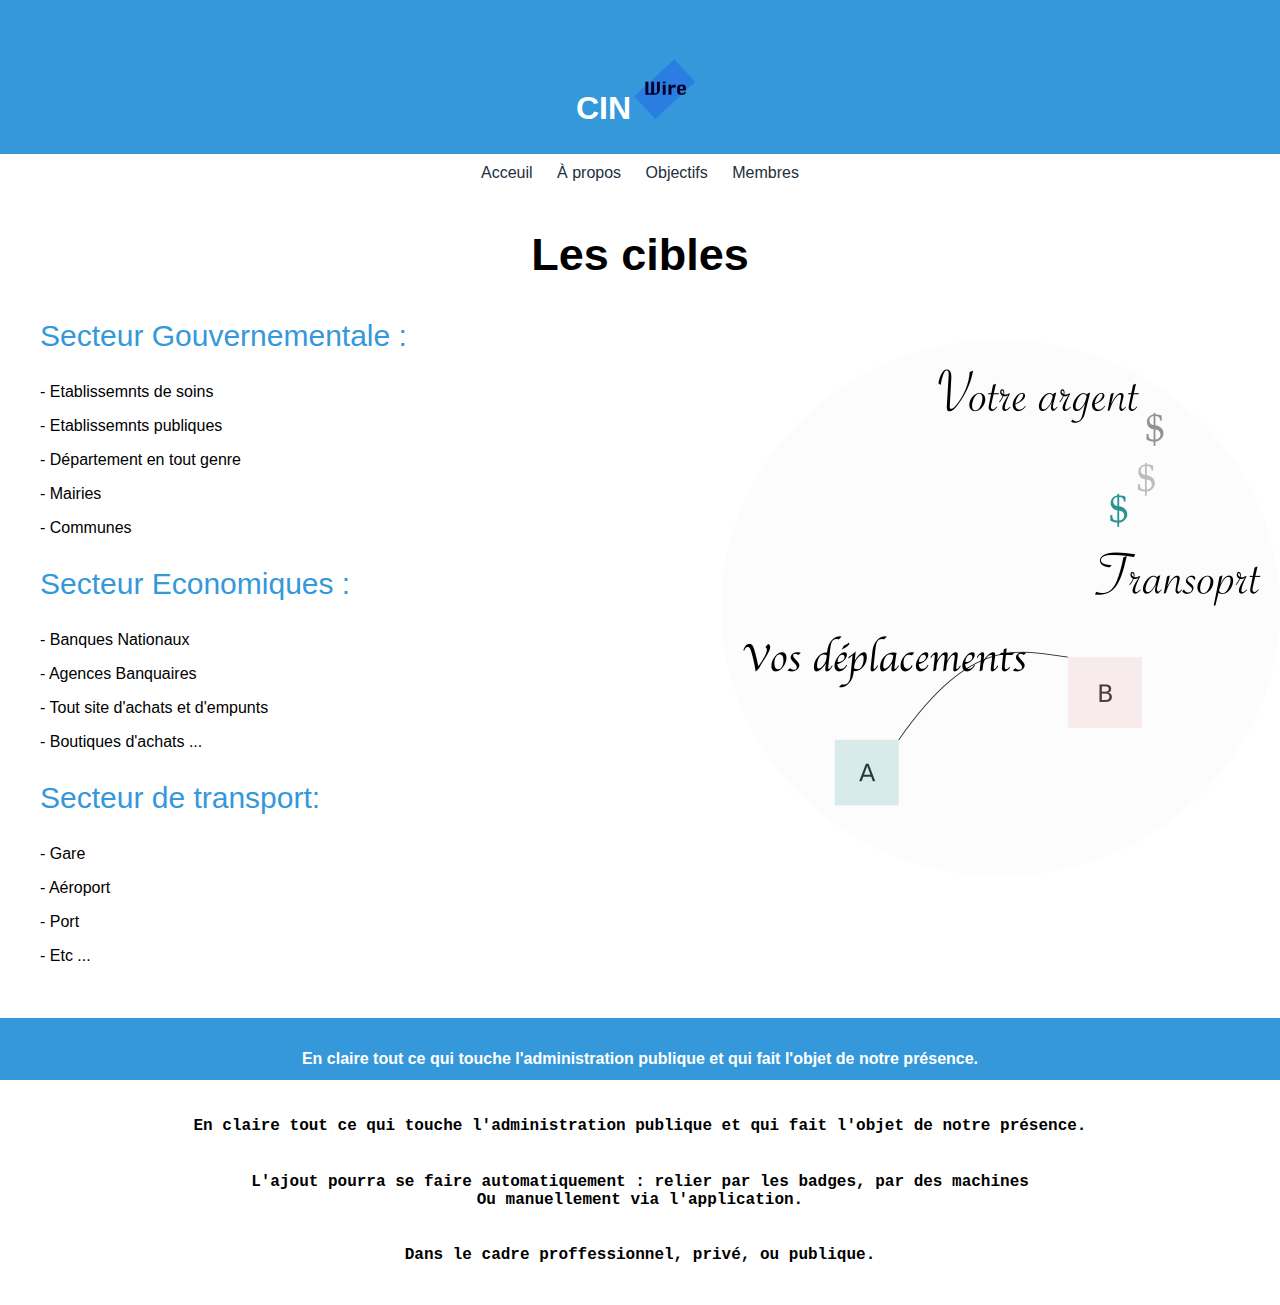
<file: fr/Objectif.html>
<!DOCTYPE html>
<html>
<head>
	<title>CINWire :Objectif</title>
	<link rel="stylesheet" type="text/css" href="style3.css">
	<div class="logo"><h1>CIN<span><img src="logo.png"></span></h1></div>
	<div class="menu1">
		<a class="bleu" href="index.html">Acceuil</a>
		<a class="bleu" href="Apropos.html">À propos</a>
		<a class="bleu" href="Objectif.html">Objectifs</a>
		<a class="bleu" href="Membre.html">Membres</a>
	</div>
</head>
<body>
	<div class="menu2">
		<h2 class="">Les cibles</h2>
		<table>
			<tr>
				<span style="color: #3498db; font-size: 30px"><ul>Secteur Gouvernementale :</ul></span>
			</tr>
			<tr>
				<span class="liste"><ul>- Etablissemnts de soins</ul></span>
				<span class="liste"><ul>- Etablissemnts publiques</ul></span>
				<span class="liste"><ul>- Département en tout genre</ul></span>
				<span class="liste"><ul>- Mairies</ul></span>
				<span class="liste"><ul>- Communes</ul></span>
			</tr>
			<tr>
				<span style="color: #3498db; font-size: 30px"><ul>Secteur Economiques :</ul></span>
			</tr>
			<tr>
				<span class="liste"><ul>- Banques Nationaux</ul></span>
				<span class="liste"><ul>- Agences Banquaires</ul></span>
				<span class="liste"><ul>- Tout site d'achats et d'empunts</ul></span>
				<span class="liste"><ul>- Boutiques d'achats ...</ul></span>
			</tr>
			<tr>
				<span style="color: #3498db; font-size: 30px"><ul>Secteur de transport:</ul></span>
			</tr>
			<tr>
				<span class="liste"><ul>- Gare</ul></span>
				<span class="liste"><ul>- Aéroport</ul></span>
				<span class="liste"><ul>- Port</ul></span>
				<span class="liste"><ul>- Etc ...</ul></span>
			</tr>
		</table>
		<h2 class="logo"><span style="font-size: 16px;">En claire tout ce qui touche l'administration publique et qui fait l'objet de notre présence.</span></h2>
		<h2 class=""><span style="font-size: 16px;"><pre>En claire tout ce qui touche l'administration publique et qui fait l'objet de notre présence.</pre></span></h2>
		<h2 class=""><span style="font-size: 16px;"><pre>L'ajout pourra se faire automatiquement : relier par les badges, par des machines<br>Ou manuellement via l'application.</p></pre></span></h2>
		<h2 class=""><span style="font-size: 16px;"><pre>Dans le cadre proffessionnel, privé, ou publique.</p></pre></span></h2>
	</div>
</body>
</html>
</file>
<file: fr/style.css>
body {
	margin: 0;
	font-family: sans-serif;
	background: white url(fond.png) no-repeat;
	background-position: left 10cm;
}
h2{
	text-align: center;
	font-size: 45px;
	vertical-align: middle;
}

.logo {
	background-color: #3498db;
	color: #fff;
	padding: 5px;
	border-radius: 3px;
	text-align: center;
	text-decoration: none;
}
.menu1 {
	text-align: center;
	padding: 5px;
}

.bas {
	text-align: center;
	padding: 5px;
}

.bleu:link, .bleu:visited {
	background-color: #fff;
	color: #222f3e;
	padding: 5px 10px;
	border-radius: 3px;
	text-align: center;
	text-decoration: none;
	display: inline-block;
}

.button{
	text-align: center;
	color: white;
	background-color: #222f3e;
	border-color: #222f3e;
	padding: 14px;
	padding-left: 15px;
	padding-right: 15px;
	border-radius: 25px;
	font-size: 15px;
	text-decoration: none;
	display: inline-block;
}
.bleu:hover, .bleu:active {
	border-color: #48dbfb;
	color: #fff;
	background-color: #3498db;
}
</file>
<file: en/style.css>
body {
	margin: 0;
	font-family: sans-serif;
	background: white url(fond.png) no-repeat;
	background-position: left 10cm;
}
h2{
	text-align: center;
	font-size: 45px;
	vertical-align: middle;
}

.logo {
	background-color: #3498db;
	color: #fff;
	padding: 5px;
	border-radius: 3px;
	text-align: center;
	text-decoration: none;
}
.menu1 {
	text-align: center;
	padding: 5px;
}

.bas {
	text-align: center;
	padding: 5px;
}

.bleu:link, .bleu:visited {
	background-color: #fff;
	color: #222f3e;
	padding: 5px 10px;
	border-radius: 3px;
	text-align: center;
	text-decoration: none;
	display: inline-block;
}

.button{
	text-align: center;
	color: white;
	background-color: #222f3e;
	border-color: #222f3e;
	padding: 14px;
	padding-left: 15px;
	padding-right: 15px;
	border-radius: 25px;
	font-size: 15px;
	text-decoration: none;
	display: inline-block;
}
.bleu:hover, .bleu:active {
	border-color: #48dbfb;
	color: #fff;
	background-color: #3498db;
}
</file>
<file: en/style2.css>
body {
	margin: 0;
	font-family: sans-serif;
	background: white url(CIN.png) no-repeat;
	background-position: right 5.6cm;
}
h2{
	text-align: center;
	font-size: 45px;
	vertical-align: middle;
}

.saut1 {

	padding-right: 700px;

}

.saut2 {
	text-align: center;
}

.Ecole{
	color: #3498db;	
}

.SIG {
	color: orange;
}

.logo {
	background-color: #3498db;
	color: #fff;
	padding: 5px;
	border-radius: 3px;
	text-align: center;
	text-decoration: none;
}
.menu1 {
	text-align: center;
	padding: 5px;
}

.bas {
	text-align: center;
	padding: 5px;
}

.bleu:link, .bleu:visited {
	background-color: #fff;
	color: #222f3e;
	padding: 5px 10px;
	border-radius: 3px;
	text-align: center;
	text-decoration: none;
	display: inline-block;
}

.button{
	text-align: center;
	color: white;
	background-color: orange;
	border-color: orange;
	padding: 14px;
	padding-left: 15px;
	padding-right: 15px;
	border-radius: 25px;
	font-size: 15px;
	text-decoration: none;
	display: inline-block;
}
.bleu:hover, .bleu:active {
	border-color: #48dbfb;
	color: #fff;
	background-color: #3498db;
}
</file>
<file: en/style5.css>
body {
	margin: 0;
	font-family: sans-serif;
	text-align: center;
	text-decoration: none;
	width: 100%;
	background: white url(fond.png) no-repeat;
	background-position: left 10cm;
}
h2{
	text-align: center;
	font-size: 45px;
	vertical-align: middle;
}

.logo {
	background-color: #3498db;
	color: #fff;
	padding: 5px;
	text-align: center;
	text-decoration: none;
}

.input1{
	padding: 10px;
	margin-left: 40px;
	margin-right: 40px;
	width: 225px;
	border-radius: 25px;
}

.input2{
	padding: 10px;
	margin-left: 40px;
	margin-right: 40px;
	width: 500px;
	height: 150px;
	border-radius: 25px;
}

.menu1 {
	text-align: center;
	padding: 5px;
}

.bas {
	text-align: center;
	padding: 5px;
}

.bleu:link, .bleu:visited {
	background-color: #fff;
	color: #222f3e;
	padding: 5px 10px;
	border-radius: 3px;
	text-align: center;
	text-decoration: none;
	display: inline-block;
}

.button{
	text-align: center;
	color: white;
	background-color: orange;
	border-color: orange;
	padding: 14px;
	padding-left: 15px;
	padding-right: 15px;
	border-radius: 25px;
	font-size: 15px;
	text-decoration: none;
	display: inline-block;
}
.bleu:hover, .bleu:active {
	border-color: #48dbfb;
	color: #fff;
	background-color: #3498db;
}
</file>
<file: en/style4.css>
body {
	margin: 0;
	font-family: sans-serif;
}
h2{
	text-align: center;
	font-size: 45px;
	vertical-align: middle;
}
.logo {
	background-color: #3498db;
	color: #fff;
	padding: 5px;
	text-align: center;
	text-decoration: none;
}

.logo1 {
	background-color: #222f3e;
	color: #fff;
	padding: 5px;
	border-radius: 30px;
	text-align: center;
}
.menu1 {
	text-align: center;
	padding: 5px;
}

.bas {
	text-align: center;
	padding: 5px;
}

.bleu:link, .bleu:visited {
	background-color: #fff;
	color: #222f3e;
	padding: 5px 10px;
	border-radius: 3px;
	text-align: center;
	text-decoration: none;
	display: inline-block;
}

.button{
	text-align: center;
	color: white;
	background-color: orange;
	border-color: orange;
	padding: 14px;
	padding-left: 15px;
	padding-right: 15px;
	border-radius: 25px;
	font-size: 15px;
	text-decoration: none;
	display: inline-block;
}
.bleu:hover, .bleu:active {
	border-color: #48dbfb;
	color: #fff;
	background-color: #3498db;
}
</file>
<file: en/style3.css>
body {
	margin: 0;
	font-family: sans-serif;
	background: white url(obj.png) no-repeat;
	background-position: right 9cm;
}
h2{
	text-align: center;
	font-size: 45px;
}

.logo {
	background-color: #3498db;
	color: #fff;
	padding: 5px;
	text-align: center;
	text-decoration: none;
}
.menu1 {
	text-align: center;
	padding: 5px;
}


.bas {
	text-align: center;
	padding: 5px;
}

.bleu:link, .bleu:visited {
	background-color: #fff;
	color: #222f3e;
	padding: 5px 10px;
	border-radius: 3px;
	text-align: center;
	text-decoration: none;
	display: inline-block;
}

.button{
	text-align: center;
	color: white;
	background-color: orange;
	border-color: orange;
	padding: 14px;
	padding-left: 15px;
	padding-right: 15px;
	border-radius: 25px;
	font-size: 15px;
	text-decoration: none;
	display: inline-block;
}
.bleu:hover, .bleu:active {
	border-color: #48dbfb;
	color: #fff;
	background-color: #3498db;
}
</file>
<file: fr/style2.css>
body {
	margin: 0;
	font-family: sans-serif;
	background: white url(CIN.png) no-repeat;
	background-position: right 5.6cm;
}
h2{
	text-align: center;
	font-size: 45px;
	vertical-align: middle;
}

.saut1 {

	padding-right: 700px;

}

.saut2 {
	text-align: center;
}

.Ecole{
	color: #3498db;	
}

.SIG {
	color: orange;
}

.logo {
	background-color: #3498db;
	color: #fff;
	padding: 5px;
	border-radius: 3px;
	text-align: center;
	text-decoration: none;
}
.menu1 {
	text-align: center;
	padding: 5px;
}

.bas {
	text-align: center;
	padding: 5px;
}

.bleu:link, .bleu:visited {
	background-color: #fff;
	color: #222f3e;
	padding: 5px 10px;
	border-radius: 3px;
	text-align: center;
	text-decoration: none;
	display: inline-block;
}

.button{
	text-align: center;
	color: white;
	background-color: orange;
	border-color: orange;
	padding: 14px;
	padding-left: 15px;
	padding-right: 15px;
	border-radius: 25px;
	font-size: 15px;
	text-decoration: none;
	display: inline-block;
}
.bleu:hover, .bleu:active {
	border-color: #48dbfb;
	color: #fff;
	background-color: #3498db;
}
</file>
<file: fr/style5.css>
body {
	margin: 0;
	font-family: sans-serif;
	text-align: center;
	text-decoration: none;
	width: 100%;
	background: white url(fond.png) no-repeat;
	background-position: left 10cm;
}
h2{
	text-align: center;
	font-size: 45px;
	vertical-align: middle;
}

.logo {
	background-color: #3498db;
	color: #fff;
	padding: 5px;
	text-align: center;
	text-decoration: none;
}

.input1{
	padding: 10px;
	margin-left: 40px;
	margin-right: 40px;
	width: 225px;
	border-radius: 25px;
}

.input2{
	padding: 10px;
	margin-left: 40px;
	margin-right: 40px;
	width: 500px;
	height: 150px;
	border-radius: 25px;
}

.menu1 {
	text-align: center;
	padding: 5px;
}

.bas {
	text-align: center;
	padding: 5px;
}

.bleu:link, .bleu:visited {
	background-color: #fff;
	color: #222f3e;
	padding: 5px 10px;
	border-radius: 3px;
	text-align: center;
	text-decoration: none;
	display: inline-block;
}

.button{
	text-align: center;
	color: white;
	background-color: orange;
	border-color: orange;
	padding: 14px;
	padding-left: 15px;
	padding-right: 15px;
	border-radius: 25px;
	font-size: 15px;
	text-decoration: none;
	display: inline-block;
}
.bleu:hover, .bleu:active {
	border-color: #48dbfb;
	color: #fff;
	background-color: #3498db;
}
</file>
<file: fr/style4.css>
body {
	margin: 0;
	font-family: sans-serif;
}
h2{
	text-align: center;
	font-size: 45px;
	vertical-align: middle;
}
.logo {
	background-color: #3498db;
	color: #fff;
	padding: 5px;
	text-align: center;
	text-decoration: none;
}

.logo1 {
	background-color: #222f3e;
	color: #fff;
	padding: 5px;
	border-radius: 30px;
	text-align: center;
}
.menu1 {
	text-align: center;
	padding: 5px;
}

.bas {
	text-align: center;
	padding: 5px;
}

.bleu:link, .bleu:visited {
	background-color: #fff;
	color: #222f3e;
	padding: 5px 10px;
	border-radius: 3px;
	text-align: center;
	text-decoration: none;
	display: inline-block;
}

.button{
	text-align: center;
	color: white;
	background-color: orange;
	border-color: orange;
	padding: 14px;
	padding-left: 15px;
	padding-right: 15px;
	border-radius: 25px;
	font-size: 15px;
	text-decoration: none;
	display: inline-block;
}
.bleu:hover, .bleu:active {
	border-color: #48dbfb;
	color: #fff;
	background-color: #3498db;
}
</file>
<file: fr/style3.css>
body {
	margin: 0;
	font-family: sans-serif;
	background: white url(obj.png) no-repeat;
	background-position: right 9cm;
}
h2{
	text-align: center;
	font-size: 45px;
}

.logo {
	background-color: #3498db;
	color: #fff;
	padding: 5px;
	text-align: center;
	text-decoration: none;
}
.menu1 {
	text-align: center;
	padding: 5px;
}


.bas {
	text-align: center;
	padding: 5px;
}

.bleu:link, .bleu:visited {
	background-color: #fff;
	color: #222f3e;
	padding: 5px 10px;
	border-radius: 3px;
	text-align: center;
	text-decoration: none;
	display: inline-block;
}

.button{
	text-align: center;
	color: white;
	background-color: orange;
	border-color: orange;
	padding: 14px;
	padding-left: 15px;
	padding-right: 15px;
	border-radius: 25px;
	font-size: 15px;
	text-decoration: none;
	display: inline-block;
}
.bleu:hover, .bleu:active {
	border-color: #48dbfb;
	color: #fff;
	background-color: #3498db;
}
</file>
